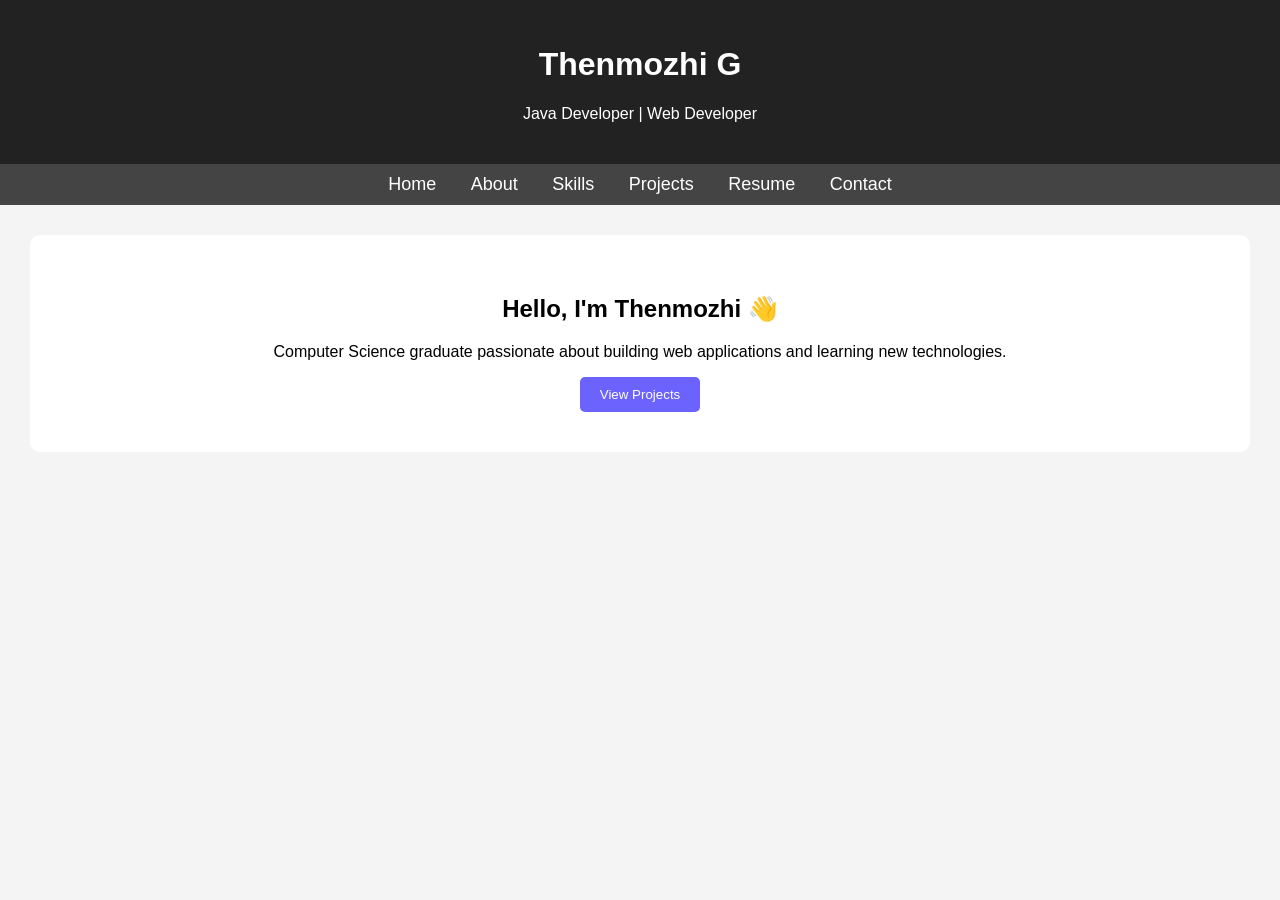
<file: index.html>
<!DOCTYPE html>
<html>
<head>
<title>Thenmozhi Portfolio</title>
<link rel="stylesheet" href="style.css">
</head>

<body>

<header>
<h1>Thenmozhi G</h1>
<p>Java Developer | Web Developer</p>
</header>

<nav>
<a href="index.html">Home</a>
<a href="about.html">About</a>
<a href="skills.html">Skills</a>
<a href="projects.html">Projects</a>
<a href="resume.html">Resume</a>
<a href="contact.html">Contact</a>
</nav>

<section class="hero">


<h2>Hello, I'm Thenmozhi 👋</h2>

<p>
Computer Science graduate passionate about building
web applications and learning new technologies.
</p>

<a href="projects.html">
<button>View Projects</button>
</a>

</section>

</body>
</html>
</file>
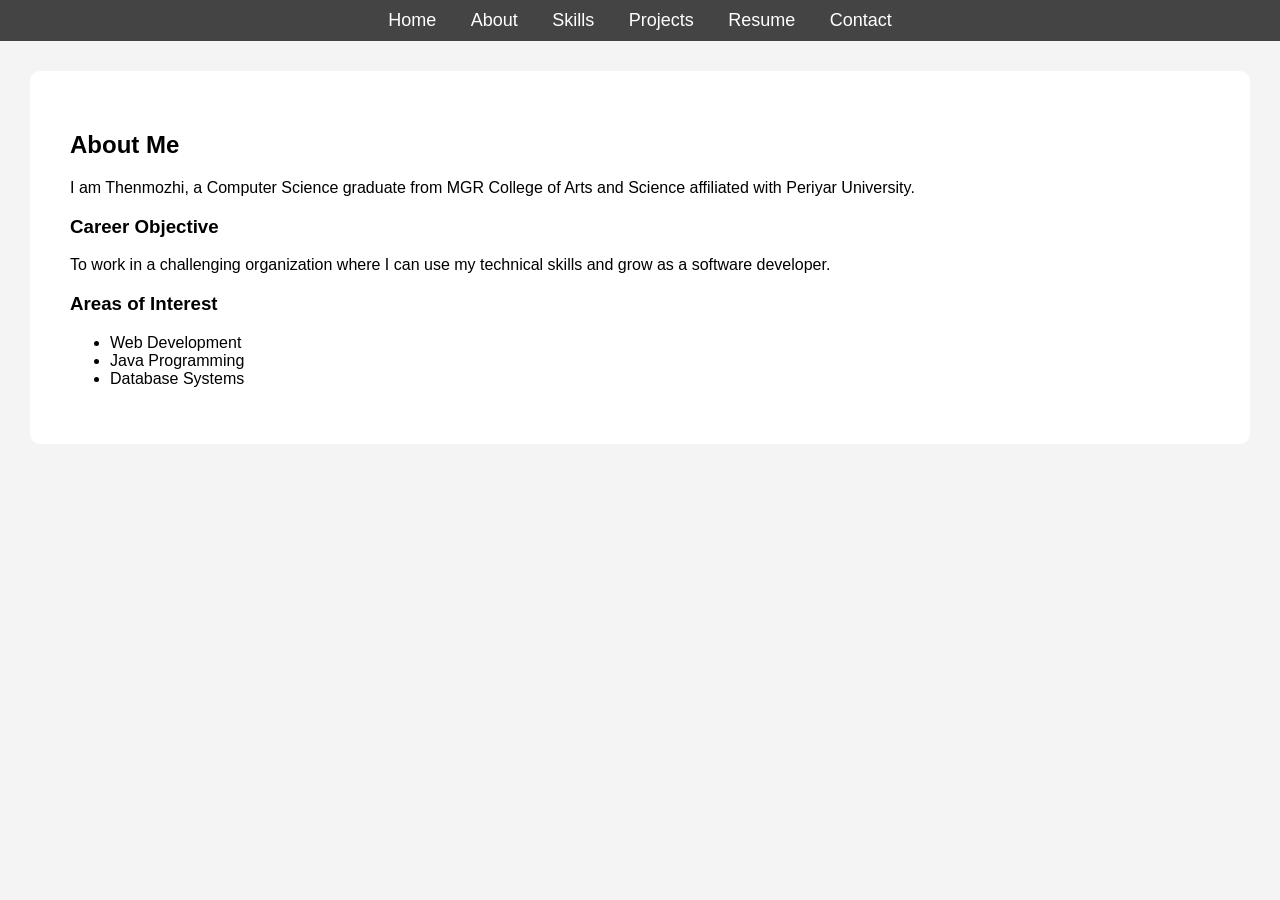
<file: about.html>
<!DOCTYPE html>
<html>
<head>
<title>About</title>
<link rel="stylesheet" href="style.css">
</head>

<body>

<nav>
<a href="index.html">Home</a>
<a href="about.html">About</a>
<a href="skills.html">Skills</a>
<a href="projects.html">Projects</a>
<a href="resume.html">Resume</a>
<a href="contact.html">Contact</a>
</nav>

<section>

<h2>About Me</h2>

<p>
I am Thenmozhi, a Computer Science graduate from
MGR College of Arts and Science affiliated with
Periyar University.
</p>

<h3>Career Objective</h3>

<p>
To work in a challenging organization where I can
use my technical skills and grow as a software developer.
</p>

<h3>Areas of Interest</h3>

<ul>
<li>Web Development</li>
<li>Java Programming</li>
<li>Database Systems</li>
</ul>

</section>

</body>
</html>
</file>
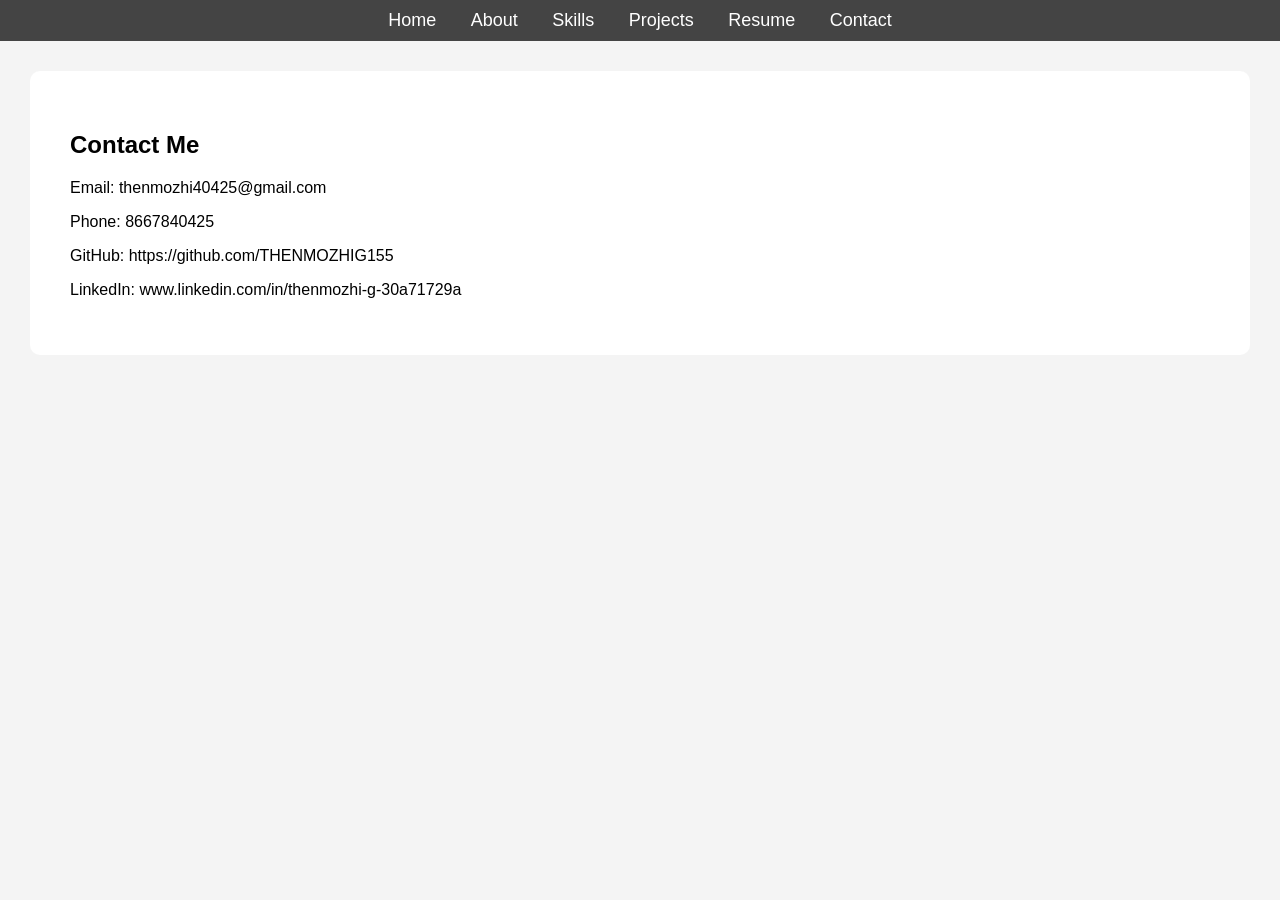
<file: contact.html>
<!DOCTYPE html>
<html>
<head>
<title>Contact</title>
<link rel="stylesheet" href="style.css">
</head>

<body>

<nav>
<a href="index.html">Home</a>
<a href="about.html">About</a>
<a href="skills.html">Skills</a>
<a href="projects.html">Projects</a>
<a href="resume.html">Resume</a>
<a href="contact.html">Contact</a>
</nav>

<section>

<h2>Contact Me</h2>

<p>Email: thenmozhi40425@gmail.com</p>
<p>Phone: 8667840425</p>

<p>GitHub: https://github.com/THENMOZHIG155</p>
<p>LinkedIn: www.linkedin.com/in/thenmozhi-g-30a71729a</p>

</section>

</body>
</html>
</file>
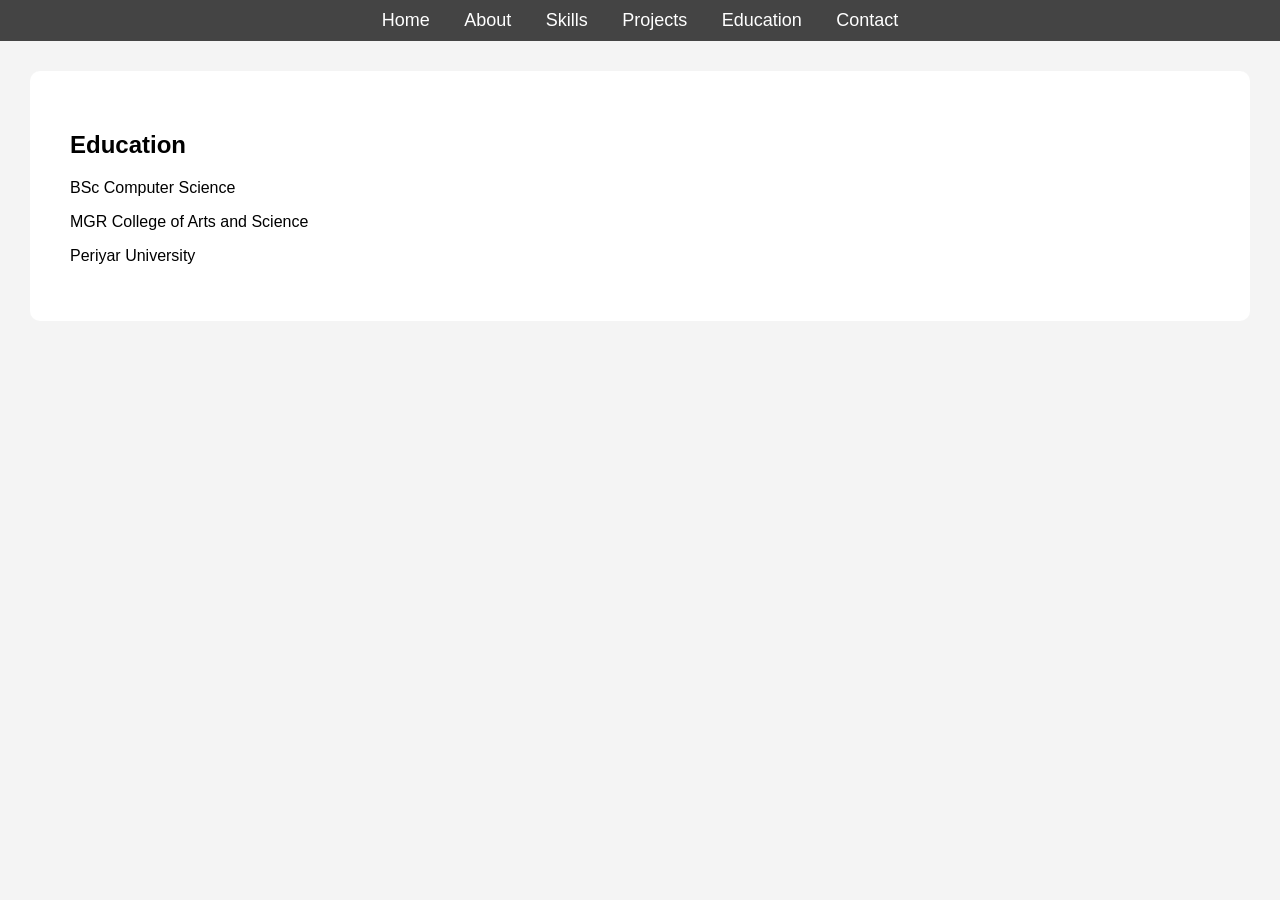
<file: education.html>
<!DOCTYPE html>
<html>
<head>
<title>Education</title>
<link rel="stylesheet" href="style.css">
</head>

<body>

<nav>
<a href="index.html">Home</a>
<a href="about.html">About</a>
<a href="skills.html">Skills</a>
<a href="projects.html">Projects</a>
<a href="education.html">Education</a>
<a href="contacts.html">Contact</a>
</nav>

<section>

<h2>Education</h2>

<p>BSc Computer Science</p>
<p>MGR College of Arts and Science</p>
<p>Periyar University</p>

</section>

</body>
</html>
</file>
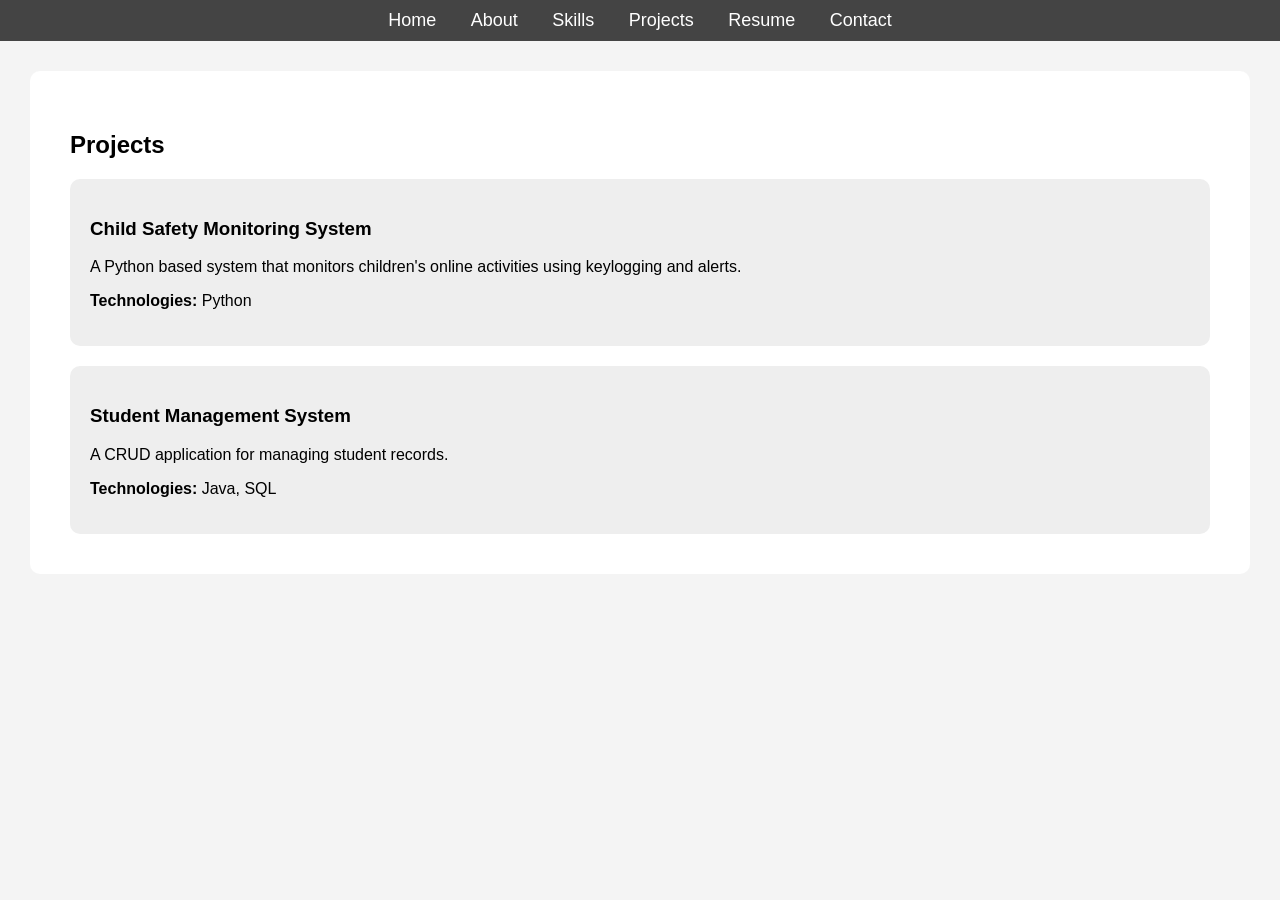
<file: projects.html>
<!DOCTYPE html>
<html>
<head>
<title>Projects</title>
<link rel="stylesheet" href="style.css">
</head>

<body>

<nav>
<a href="index.html">Home</a>
<a href="about.html">About</a>
<a href="skills.html">Skills</a>
<a href="projects.html">Projects</a>
<a href="resume.html">Resume</a>
<a href="contact.html">Contact</a>
</nav>

<section>

<h2>Projects</h2>

<div class="project-card">

<h3>Child Safety Monitoring System</h3>

<p>
A Python based system that monitors children's
online activities using keylogging and alerts.
</p>

<p><b>Technologies:</b> Python</p>

</div>

<div class="project-card">

<h3>Student Management System</h3>

<p>
A CRUD application for managing student records.
</p>

<p><b>Technologies:</b> Java, SQL</p>

</div>

</section>

</body>
</html>
</file>
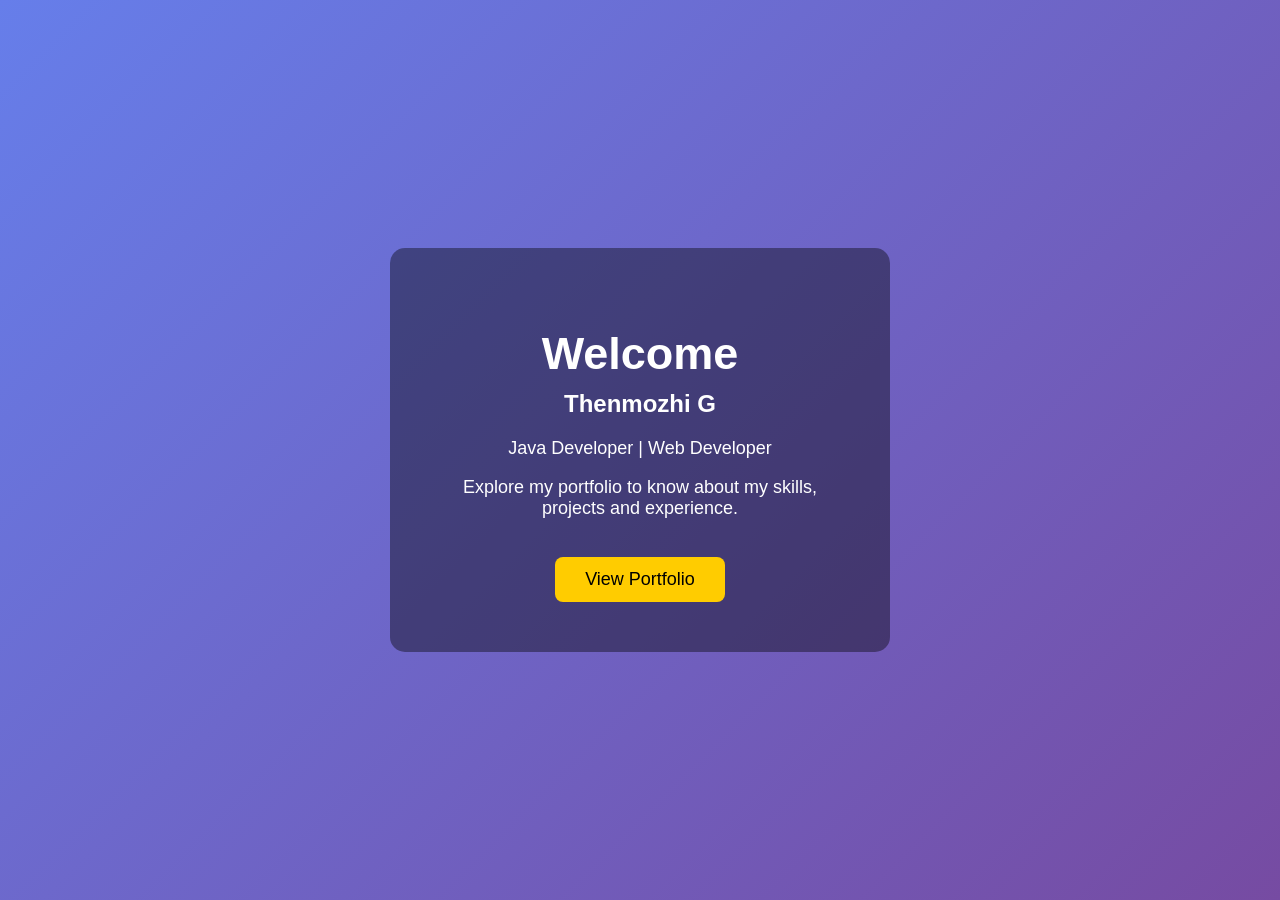
<file: welcome.html>
<!DOCTYPE html>
<html>
<head>
<title>Welcome - Thenmozhi Portfolio</title>

<style>

body{
margin:0;
font-family:Arial;
height:100vh;
display:flex;
justify-content:center;
align-items:center;
background:linear-gradient(135deg,#667eea,#764ba2);
color:white;
text-align:center;
}

.container{
background:rgba(0,0,0,0.4);
padding:50px;
border-radius:15px;
width:400px;
}

h1{
font-size:45px;
margin-bottom:10px;
}

h2{
margin-top:0;
}

p{
font-size:18px;
}

button{
margin-top:20px;
padding:12px 30px;
font-size:18px;
border:none;
border-radius:8px;
background:#ffcc00;
cursor:pointer;
}

button:hover{
background:white;
}

</style>

</head>

<body>

<div class="container">

<h1>Welcome</h1>

<h2>Thenmozhi G</h2>

<p>Java Developer | Web Developer</p>

<p>Explore my portfolio to know about my skills, projects and experience.</p>

<a href="index.html">
<button>View Portfolio</button>
</a>

</div>

</body>
</html>
</file>
<file: style.css>
body{
font-family:Arial;
margin:0;
background:#f4f4f4;
}

header{
background:#222;
color:white;
text-align:center;
padding:25px;
}

nav{
background:#444;
text-align:center;
padding:10px;
}

nav a{
color:white;
margin:15px;
text-decoration:none;
font-size:18px;
}

section{
background:white;
margin:30px;
padding:40px;
border-radius:10px;
}

.hero{
text-align:center;
}

.profile{
width:150px;
border-radius:50%;
}

.skill-card{
display:inline-block;
background:#6c63ff;
color:white;
padding:12px;
margin:10px;
border-radius:8px;
}

.project-card{
background:#eee;
padding:20px;
border-radius:10px;
margin-top:20px;
}

button{
padding:10px 20px;
background:#6c63ff;
color:white;
border:none;
border-radius:5px;
cursor:pointer;
}
</file>
